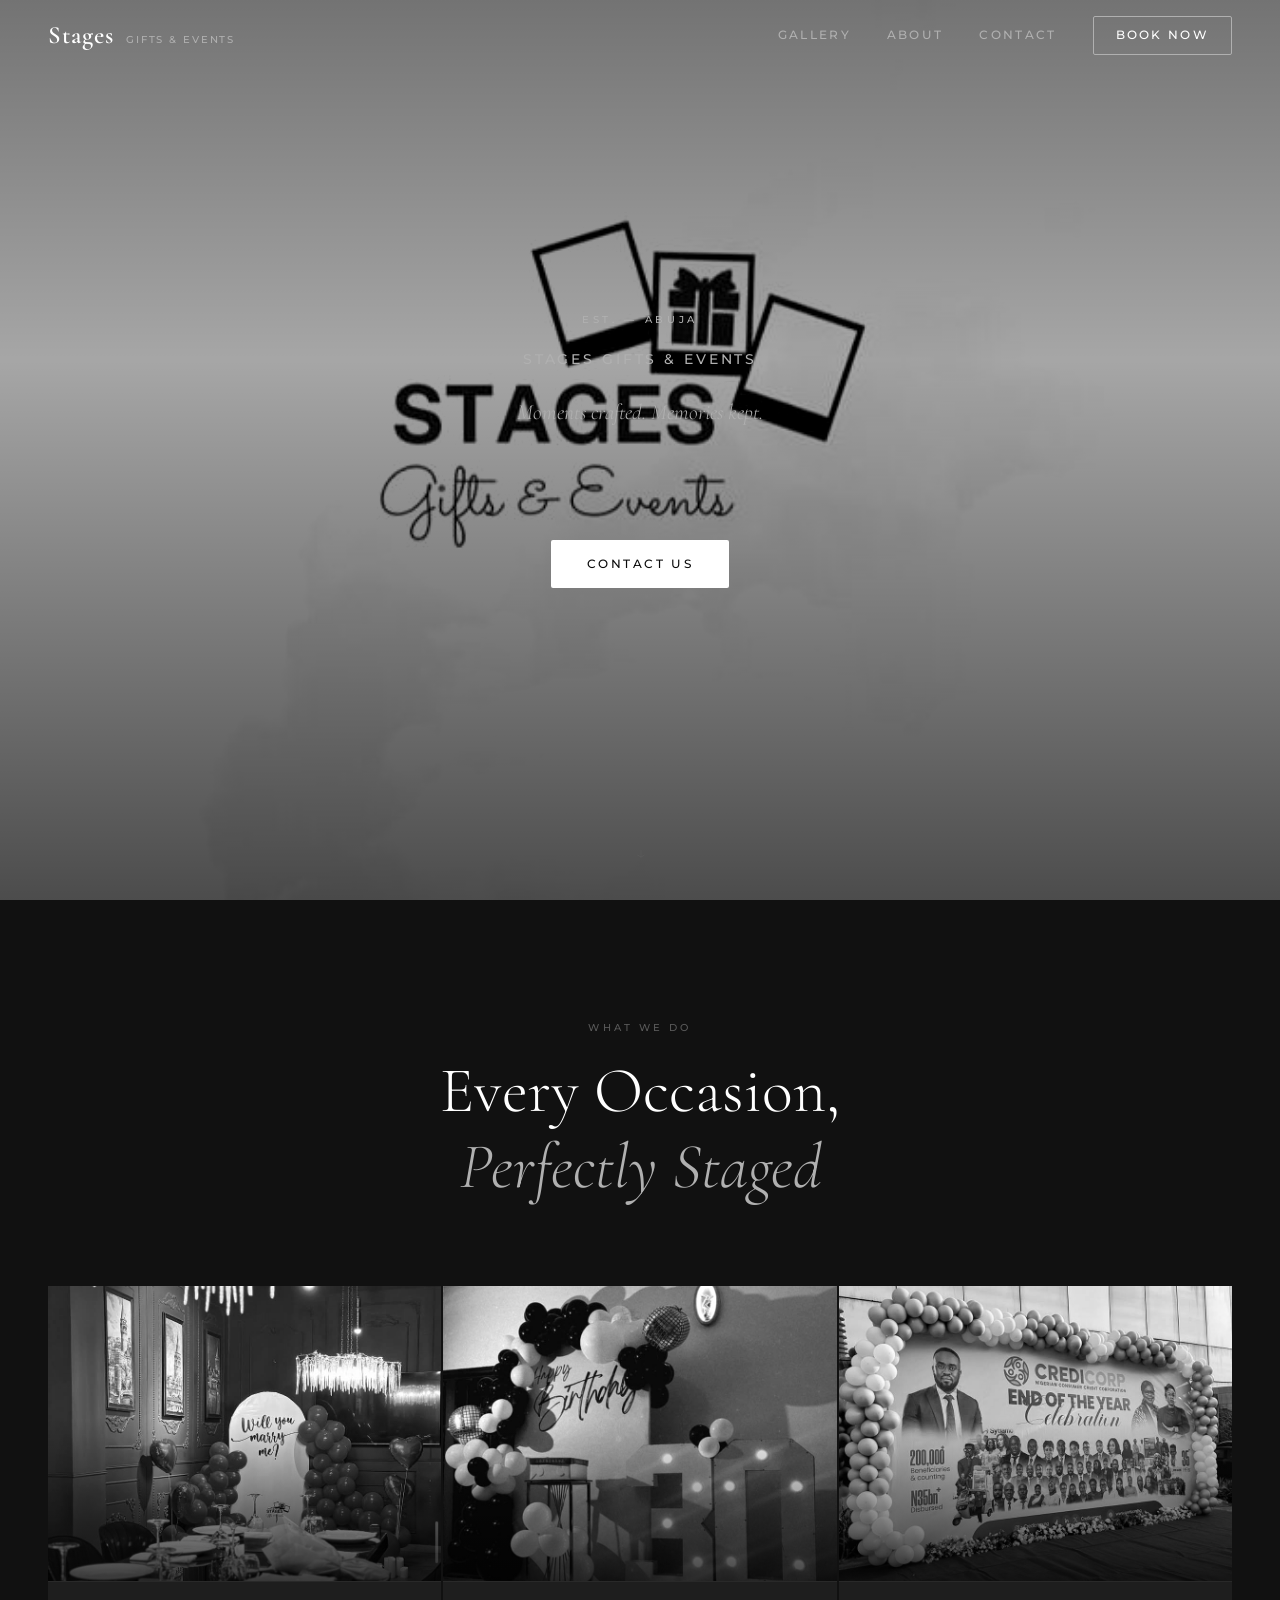
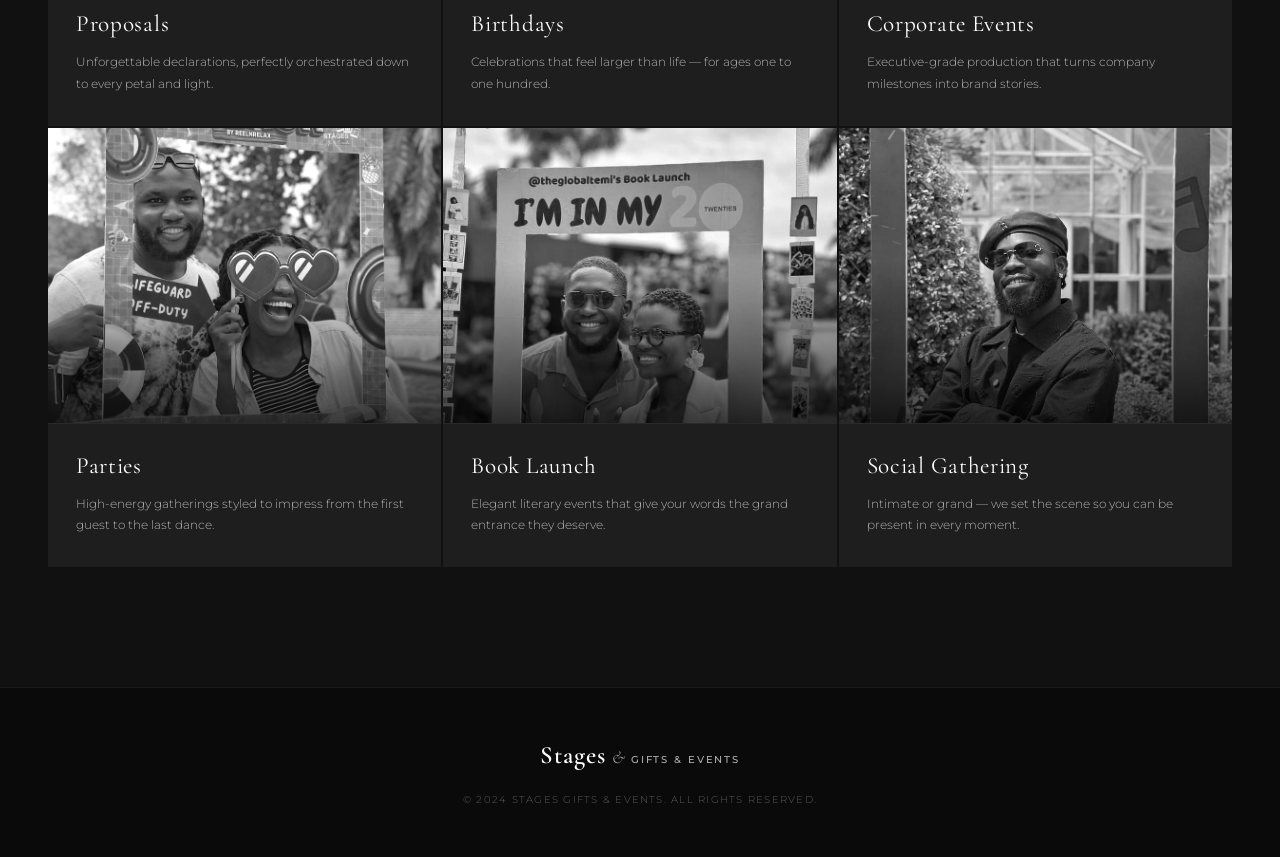
<file: index.html>
<!DOCTYPE html>
<html lang="en">
<head>
  <meta charset="UTF-8" />
  <meta name="viewport" content="width=device-width, initial-scale=1.0" />
  <title>Stages Gifts & Events</title>
  <link rel="preconnect" href="https://fonts.googleapis.com" />
  <link rel="preconnect" href="https://fonts.gstatic.com" crossorigin />
  <link href="https://fonts.googleapis.com/css2?family=Cormorant+Garamond:ital,wght@0,300;0,400;0,600;1,300;1,400&family=Montserrat:wght@300;400;500;700&display=swap" rel="stylesheet" />
  <link rel="stylesheet" href="index.css" />
</head>
<body>

  <!-- ══════════════════════════════════════
       NAVBAR
  ══════════════════════════════════════ -->
  <header class="navbar">
    <!-- Logo (mirrors hero logo) -->
    <div class="nav-logo">
      <span class="logo-stages">Stages</span>
      <span class="logo-amp"></span>
      <span class="logo-sub">Gifts &amp; Events</span>
    </div>

    <!-- Desktop nav links -->
    <nav class="nav-links" id="navLinks">
      <a href="gallery.html">Gallery</a>
      <a href="about.html">About</a>
      <a href="contact.html">Contact</a>
      <a href="contact.html" class="nav-cta">Book Now</a>
    </nav>

    <!-- Hamburger (mobile) -->
    <button class="hamburger" id="hamburger" aria-label="Toggle menu">
      <span></span>
      <span></span>
      <span></span>
    </button>
  </header>

  <!-- Mobile Drawer -->
  <div class="mobile-drawer" id="mobileDrawer">
    <button class="drawer-close" id="drawerClose" aria-label="Close menu">✕</button>
    <nav class="drawer-links">
      <a href="gallery.html">Gallery</a>
      <a href="about.html">About</a>
      <a href="contact.html">Contact</a>
      <a href="contact.html" class="drawer-cta">Book Now</a>
    </nav>
  </div>
  <div class="drawer-overlay" id="drawerOverlay"></div>


  <!-- ══════════════════════════════════════
       HERO — box2
  ══════════════════════════════════════ -->
  <section class="hero" id="hero">
    <div class="hero-overlay"></div>
    <div class="hero-content">
      <p class="hero-eyebrow">Est. — Abuja</p>
      <h1 class="hero-title">
        <!-- <span class="ht-stages">Stages</span>
        <span class="ht-amp"></span> -->
        <span class="ht-sub">Stages Gifts &amp; Events</span>
      </h1>
      <p class="hero-tagline">Moments crafted. Memories kept.</p>
      <a href="contact.html" class="hero-btn" style="margin-top:70px;">Contact Us</a>
    </div>
    <div class="hero-scroll-hint">↓</div>
  </section>


  <!-- ══════════════════════════════════════
       SERVICES — box3
  ══════════════════════════════════════ -->
  <section class="services" id="services">
    <div class="services-header">
      <p class="section-label">What We Do</p>
      <h2 class="section-title">Every Occasion,<br><em>Perfectly Staged</em></h2>
    </div>

    <div class="services-grid">

      <div class="service-card" style="--delay:0s">
        <div class="card-img-wrap">
          <img src="18.jpeg" alt="Proposals" />
          <div class="card-img-overlay"></div>
        </div>
        <div class="card-body">
          <h3>Proposals</h3>
          <p>Unforgettable declarations, perfectly orchestrated down to every petal and light.</p>
        </div>
      </div>

      <div class="service-card" style="--delay:.1s">
        <div class="card-img-wrap">
          <img src="7.jpeg" alt="Birthdays" />
          <div class="card-img-overlay"></div>
        </div>
        <div class="card-body">
          <h3>Birthdays</h3>
          <p>Celebrations that feel larger than life — for ages one to one hundred.</p>
        </div>
      </div>

      <div class="service-card" style="--delay:.2s">
        <div class="card-img-wrap">
          <img src="17.jpeg" alt="Corporate Events" />
          <div class="card-img-overlay"></div>
        </div>
        <div class="card-body">
          <h3>Corporate Events</h3>
          <p>Executive-grade production that turns company milestones into brand stories.</p>
        </div>
      </div>

      <div class="service-card" style="--delay:.3s">
        <div class="card-img-wrap">
          <img src="9.jpeg" alt="Parties" />
          <div class="card-img-overlay"></div>
        </div>
        <div class="card-body">
          <h3>Parties</h3>
          <p>High-energy gatherings styled to impress from the first guest to the last dance.</p>
        </div>
      </div>

      <div class="service-card" style="--delay:.4s">
        <div class="card-img-wrap">
          <img src="11.jpeg" alt="Book Launch" />
          <div class="card-img-overlay"></div>
        </div>
        <div class="card-body">
          <h3>Book Launch</h3>
          <p>Elegant literary events that give your words the grand entrance they deserve.</p>
        </div>
      </div>

      <div class="service-card" style="--delay:.5s">
        <div class="card-img-wrap">
          <img src="10.jpeg" alt="Social Gathering" />
          <div class="card-img-overlay"></div>
        </div>
        <div class="card-body">
          <h3>Social Gathering</h3>
          <p>Intimate or grand — we set the scene so you can be present in every moment.</p>
        </div>
      </div>

    </div>
  </section>


  <!-- ══════════════════════════════════════
       FOOTER
  ══════════════════════════════════════ -->
  <footer class="footer">
    <div class="footer-logo">
      <span class="logo-stages">Stages</span>
      <span class="logo-amp">&amp;</span>
      <span class="logo-sub">Gifts &amp; Events</span>
    </div>
    <p class="footer-copy">&copy; 2024 Stages Gifts &amp; Events. All rights reserved.</p>
  </footer>


  <script>
    const hamburger = document.getElementById('hamburger');
    const drawer    = document.getElementById('mobileDrawer');
    const overlay   = document.getElementById('drawerOverlay');
    const closeBtn  = document.getElementById('drawerClose');

    function openDrawer()  { drawer.classList.add('open'); overlay.classList.add('open'); hamburger.classList.add('active'); }
    function closeDrawer() { drawer.classList.remove('open'); overlay.classList.remove('open'); hamburger.classList.remove('active'); }

    hamburger.addEventListener('click', openDrawer);
    closeBtn.addEventListener('click', closeDrawer);
    overlay.addEventListener('click', closeDrawer);

    // Navbar shrink on scroll
    window.addEventListener('scroll', () => {
      document.querySelector('.navbar').classList.toggle('scrolled', window.scrollY > 60);
    });

    // Fade-in service cards on scroll
    const cards = document.querySelectorAll('.service-card');
    const observer = new IntersectionObserver((entries) => {
      entries.forEach(e => { if (e.isIntersecting) { e.target.classList.add('visible'); } });
    }, { threshold: 0.15 });
    cards.forEach(c => observer.observe(c));
  </script>

</body>
</html>
</file>
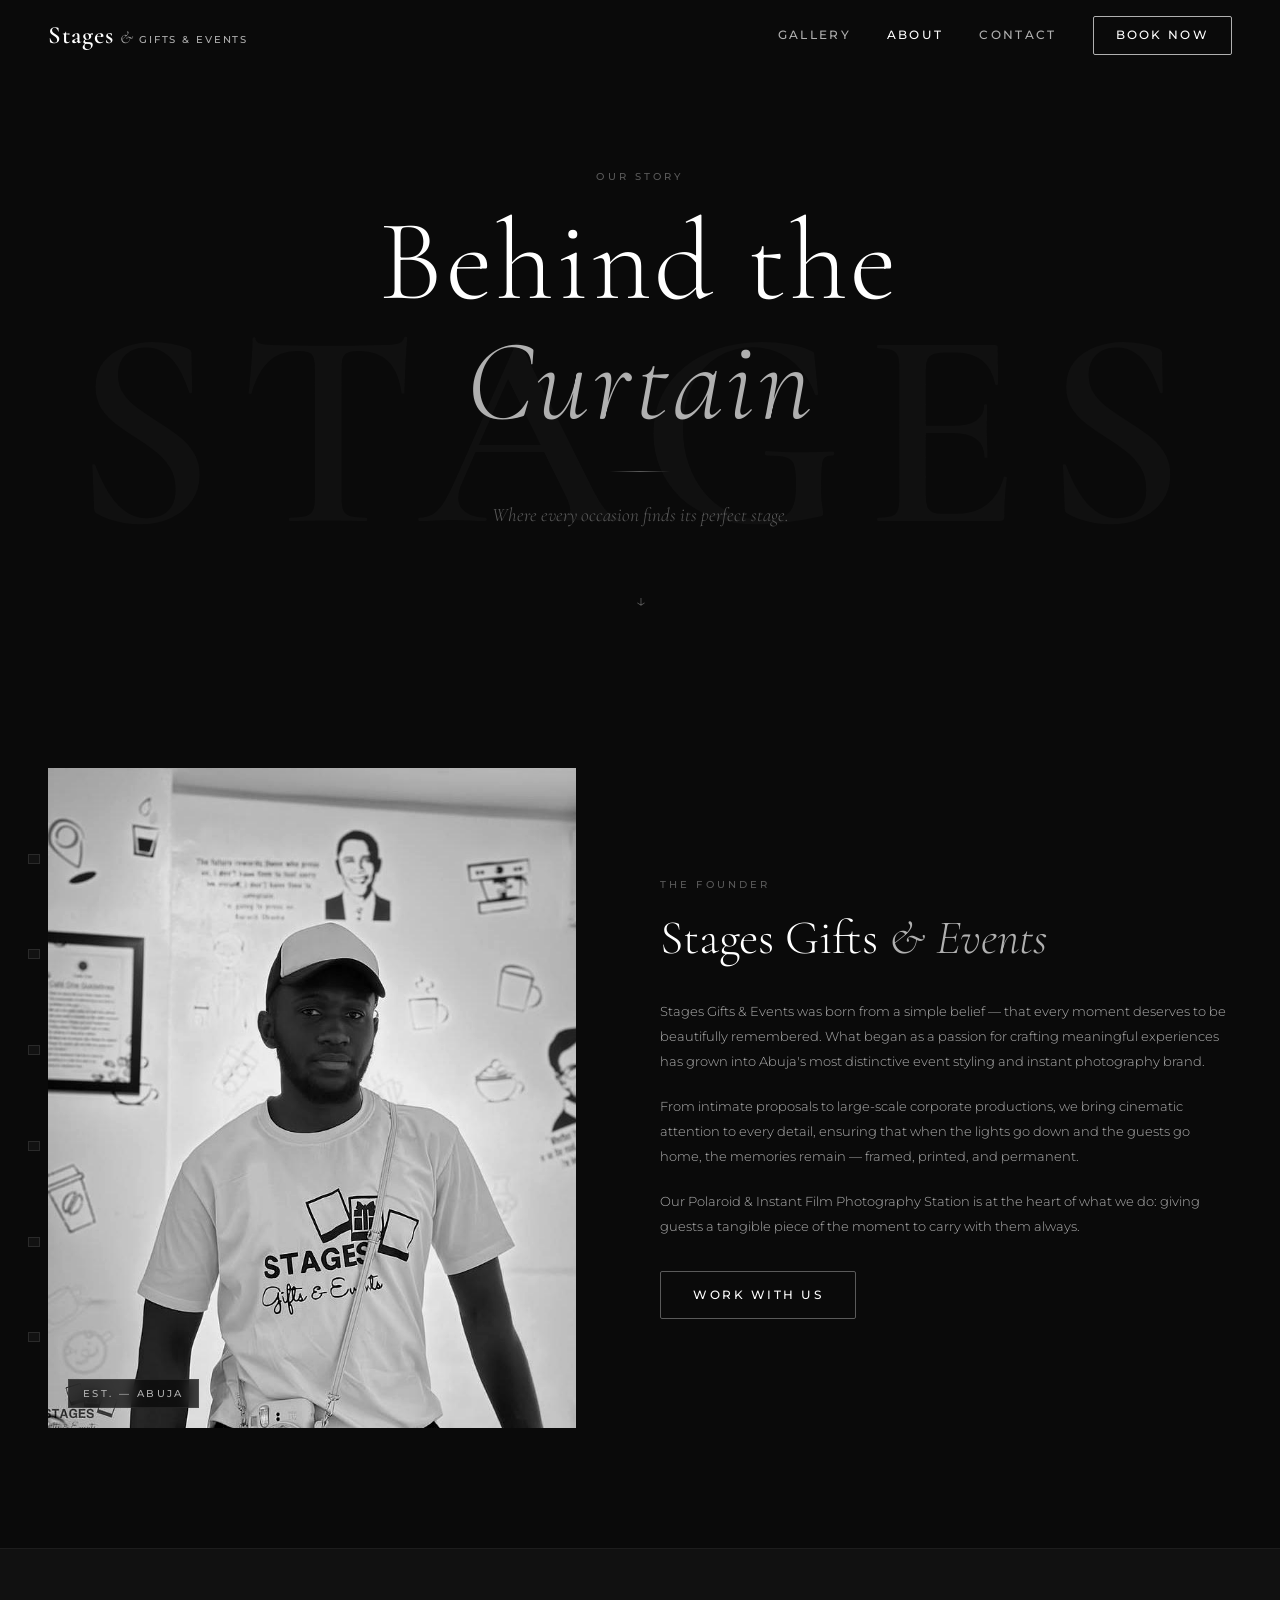
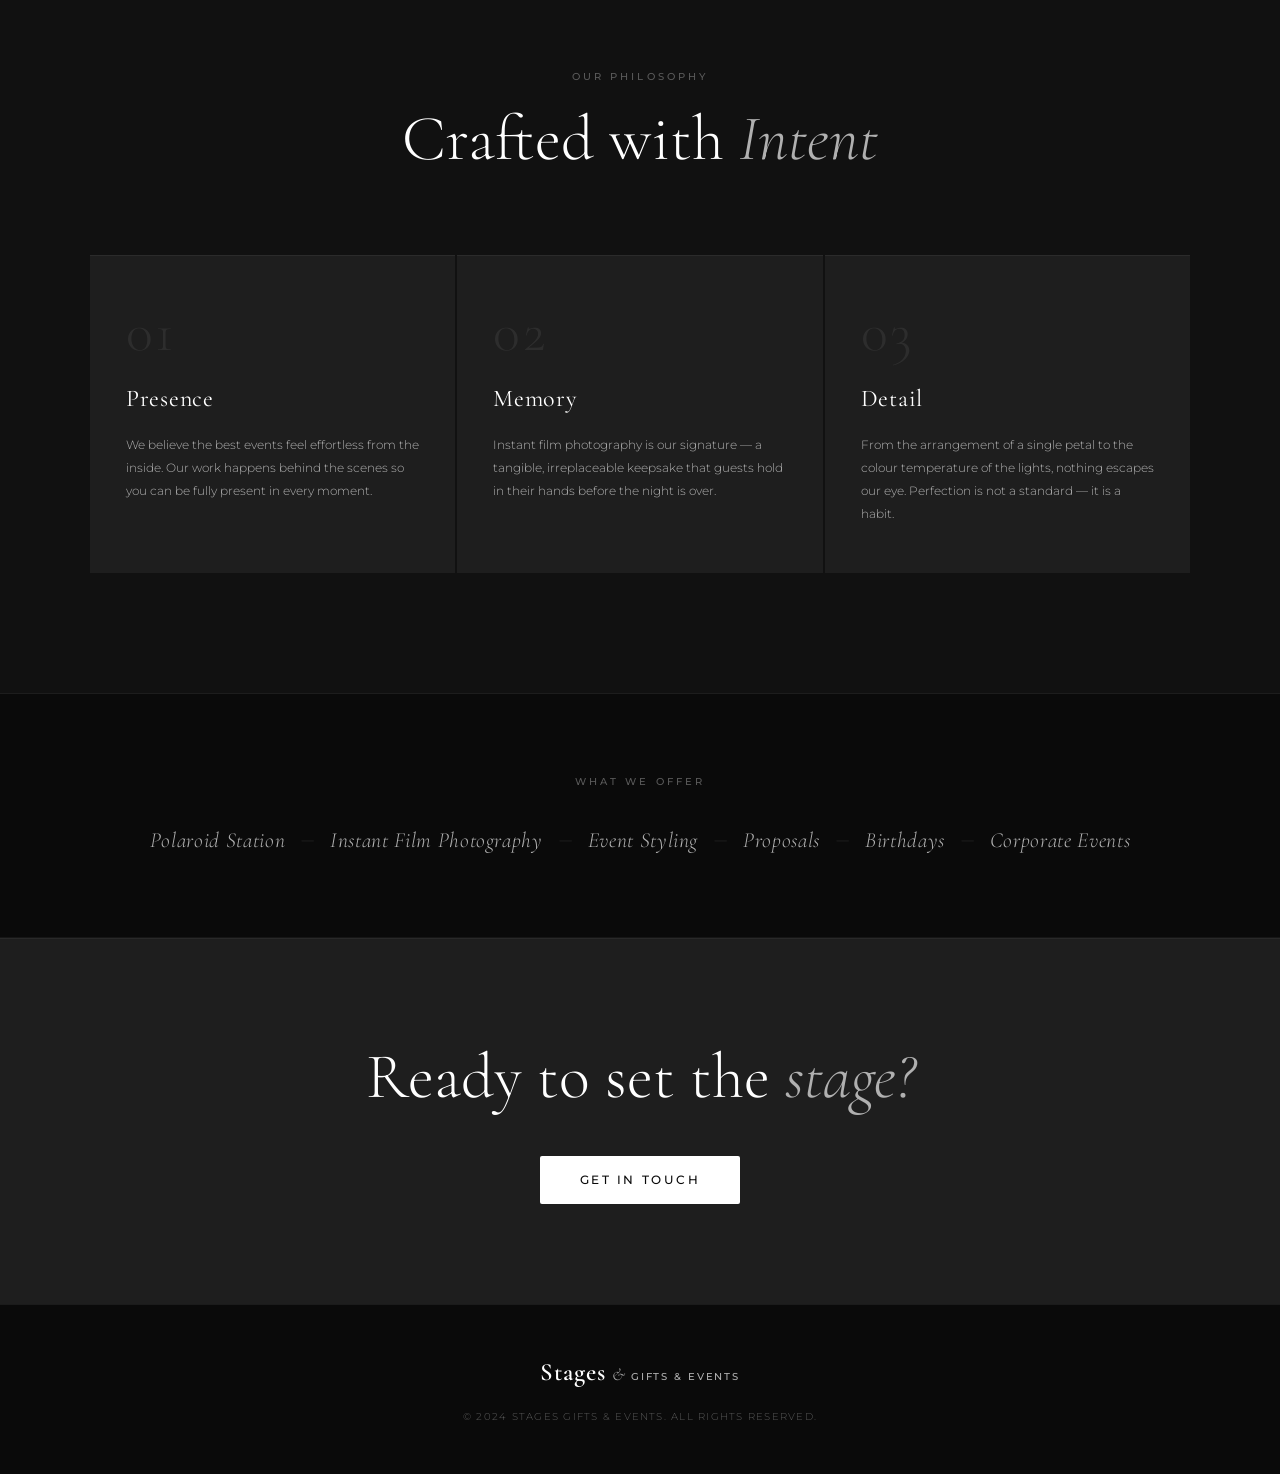
<file: about.html>
<!DOCTYPE html>
<html lang="en">
<head>
  <meta charset="UTF-8" />
  <meta name="viewport" content="width=device-width, initial-scale=1.0" />
  <title>About — Stages Gifts &amp; Events</title>
  <link rel="preconnect" href="https://fonts.googleapis.com" />
  <link rel="preconnect" href="https://fonts.gstatic.com" crossorigin />
  <link href="https://fonts.googleapis.com/css2?family=Cormorant+Garamond:ital,wght@0,300;0,400;0,600;1,300;1,400&family=Montserrat:wght@300;400;500;700&display=swap" rel="stylesheet" />
  <link rel="stylesheet" href="about.css" />
</head>
<body>

  <!-- NAVBAR -->
  <header class="navbar" id="navbar">
    <a href="index.html" class="nav-logo">
      <span class="logo-stages">Stages</span>
      <span class="logo-amp">&amp;</span>
      <span class="logo-sub">Gifts &amp; Events</span>
    </a>
    <nav class="nav-links">
      <a href="gallery.html">Gallery</a>
      <a href="about.html" class="active">About</a>
      <a href="contact.html">Contact</a>
      <a href="contact.html" class="nav-cta">Book Now</a>
    </nav>
    <button class="hamburger" id="hamburger" aria-label="Toggle menu">
      <span></span><span></span><span></span>
    </button>
  </header>

  <!-- MOBILE DRAWER -->
  <div class="mobile-drawer" id="mobileDrawer">
    <button class="drawer-close" id="drawerClose">✕</button>
    <nav class="drawer-links">
      <a href="gallery.html">Gallery</a>
      <a href="about.html">About</a>
      <a href="contact.html">Contact</a>
      <a href="contact.html" class="drawer-cta">Book Now</a>
    </nav>
  </div>
  <div class="drawer-overlay" id="drawerOverlay"></div>


  <!-- ══ HERO ══ -->
  <section class="about-hero">
    <div class="ah-bg-text" aria-hidden="true">STAGES</div>
    <div class="about-hero-inner">
      <p class="section-label reveal">Our Story</p>
      <h1 class="about-hero-title reveal" style="--d:.1s">
        Behind the<br><em>Curtain</em>
      </h1>
      <div class="hero-rule reveal" style="--d:.25s"></div>
      <p class="about-hero-sub reveal" style="--d:.35s">
        Where every occasion finds its perfect stage.
      </p>
    </div>
    <div class="scroll-hint">↓</div>
  </section>


  <!-- ══ FOUNDER SPLIT ══ -->
  <section class="founder-section">

    <div class="founder-img-col reveal-left">
      <div class="founder-img-frame">
        <img src="16.jpeg" alt="Founder of Stages Gifts & Events" />
        <div class="img-caption-tag">Est. — Abuja</div>
      </div>
      <!-- Decorative film-strip marks -->
      <div class="film-strip" aria-hidden="true">
        <span></span><span></span><span></span><span></span><span></span><span></span>
      </div>
    </div>

    <div class="founder-text-col reveal-right">
      <p class="section-label">The Founder</p>
      <h2 class="founder-name">Stages Gifts <em>&amp; Events</em></h2>

      <div class="founder-bio">
        <p>
          Stages Gifts &amp; Events was born from a simple belief — that every moment deserves to be
          beautifully remembered. What began as a passion for crafting meaningful experiences
          has grown into Abuja's most distinctive event styling and instant photography brand.
        </p>
        <p>
          From intimate proposals to large-scale corporate productions, we bring cinematic
          attention to every detail, ensuring that when the lights go down and the guests go home,
          the memories remain — framed, printed, and permanent.
        </p>
        <p>
          Our Polaroid &amp; Instant Film Photography Station is at the heart of what we do:
          giving guests a tangible piece of the moment to carry with them always.
        </p>
      </div>

      <a href="contact.html" class="founder-cta">Work With Us</a>
    </div>

  </section>


  <!-- ══ WHAT WE STAND FOR ══ -->
  <section class="pillars-section">
    <div class="pillars-header">
      <p class="section-label reveal">Our Philosophy</p>
      <h2 class="section-title reveal" style="--d:.1s">Crafted with <em>Intent</em></h2>
    </div>
    <div class="pillars-grid">

      <div class="pillar reveal" style="--d:0s">
        <div class="pillar-num">01</div>
        <h3>Presence</h3>
        <p>We believe the best events feel effortless from the inside. Our work happens behind the scenes so you can be fully present in every moment.</p>
      </div>

      <div class="pillar reveal" style="--d:.12s">
        <div class="pillar-num">02</div>
        <h3>Memory</h3>
        <p>Instant film photography is our signature — a tangible, irreplaceable keepsake that guests hold in their hands before the night is over.</p>
      </div>

      <div class="pillar reveal" style="--d:.24s">
        <div class="pillar-num">03</div>
        <h3>Detail</h3>
        <p>From the arrangement of a single petal to the colour temperature of the lights, nothing escapes our eye. Perfection is not a standard — it is a habit.</p>
      </div>

    </div>
  </section>


  <!-- ══ SERVICES STRIP ══ -->
  <section class="services-strip">
    <p class="section-label reveal">What We Offer</p>
    <div class="strip-items">
      <div class="strip-item reveal" style="--d:0s">Polaroid Station</div>
      <div class="strip-divider" aria-hidden="true">—</div>
      <div class="strip-item reveal" style="--d:.08s">Instant Film Photography</div>
      <div class="strip-divider" aria-hidden="true">—</div>
      <div class="strip-item reveal" style="--d:.16s">Event Styling</div>
      <div class="strip-divider" aria-hidden="true">—</div>
      <div class="strip-item reveal" style="--d:.24s">Proposals</div>
      <div class="strip-divider" aria-hidden="true">—</div>
      <div class="strip-item reveal" style="--d:.32s">Birthdays</div>
      <div class="strip-divider" aria-hidden="true">—</div>
      <div class="strip-item reveal" style="--d:.40s">Corporate Events</div>
    </div>
  </section>


  <!-- ══ CTA BAND ══ -->
  <section class="cta-band reveal">
    <h2 class="cta-band-title">Ready to set the <em>stage?</em></h2>
    <a href="contact.html" class="cta-band-btn">Get In Touch</a>
  </section>


  <!-- FOOTER -->
  <footer class="footer">
    <a href="index.html" class="footer-logo-wrap">
      <span class="logo-stages">Stages</span>
      <span class="logo-amp">&amp;</span>
      <span class="logo-sub">Gifts &amp; Events</span>
    </a>
    <p class="footer-copy">&copy; 2024 Stages Gifts &amp; Events. All rights reserved.</p>
  </footer>


  <script>
    /* Navbar */
    window.addEventListener('scroll', () => {
      document.getElementById('navbar').classList.toggle('scrolled', window.scrollY > 60);
    });

    /* Drawer */
    const hamburger = document.getElementById('hamburger');
    const drawer    = document.getElementById('mobileDrawer');
    const overlay   = document.getElementById('drawerOverlay');
    const closeBtn  = document.getElementById('drawerClose');
    const openD  = () => { drawer.classList.add('open'); overlay.classList.add('open'); hamburger.classList.add('active'); };
    const closeD = () => { drawer.classList.remove('open'); overlay.classList.remove('open'); hamburger.classList.remove('active'); };
    hamburger.addEventListener('click', openD);
    closeBtn.addEventListener('click', closeD);
    overlay.addEventListener('click', closeD);

    /* Scroll reveal */
    const revealEls = document.querySelectorAll('.reveal, .reveal-left, .reveal-right');
    const ro = new IntersectionObserver(entries => {
      entries.forEach(e => { if (e.isIntersecting) { e.target.classList.add('visible'); ro.unobserve(e.target); } });
    }, { threshold: 0.1 });
    revealEls.forEach(el => ro.observe(el));
  </script>

</body>
</html>
</file>
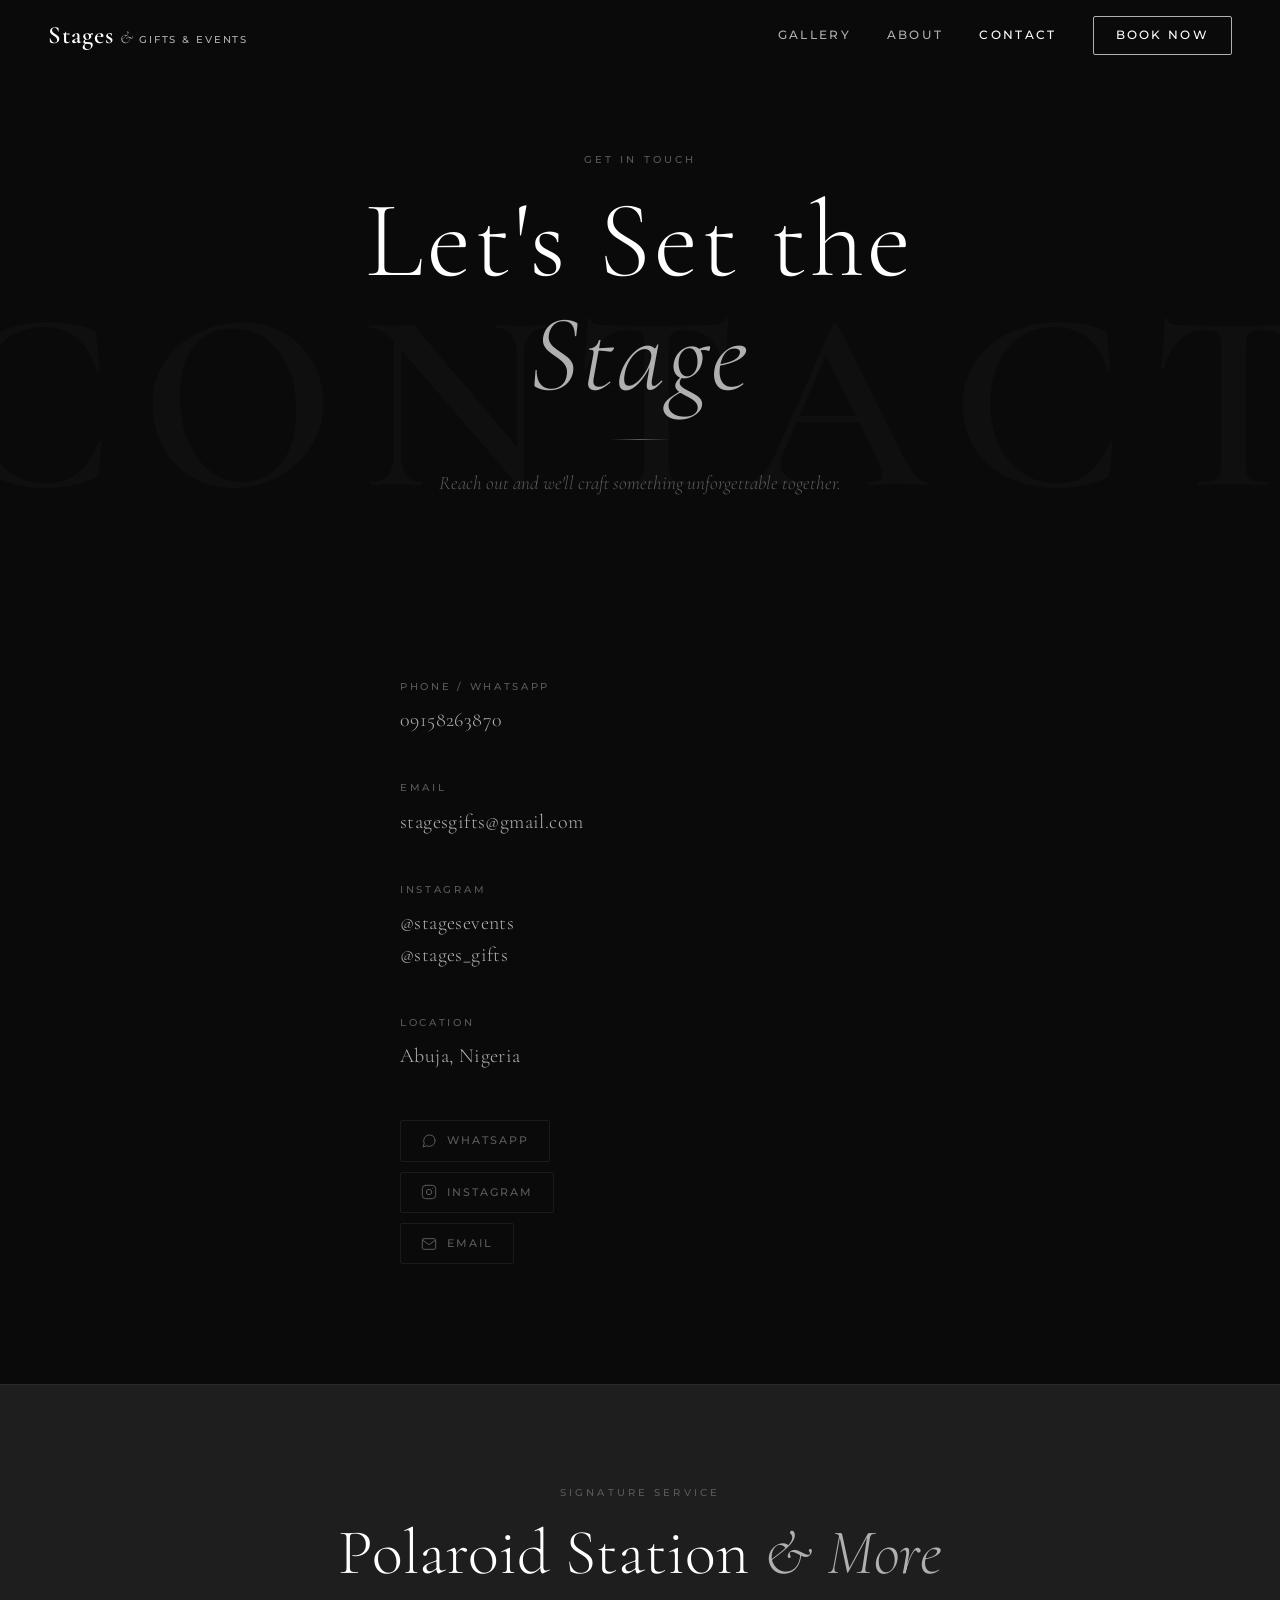
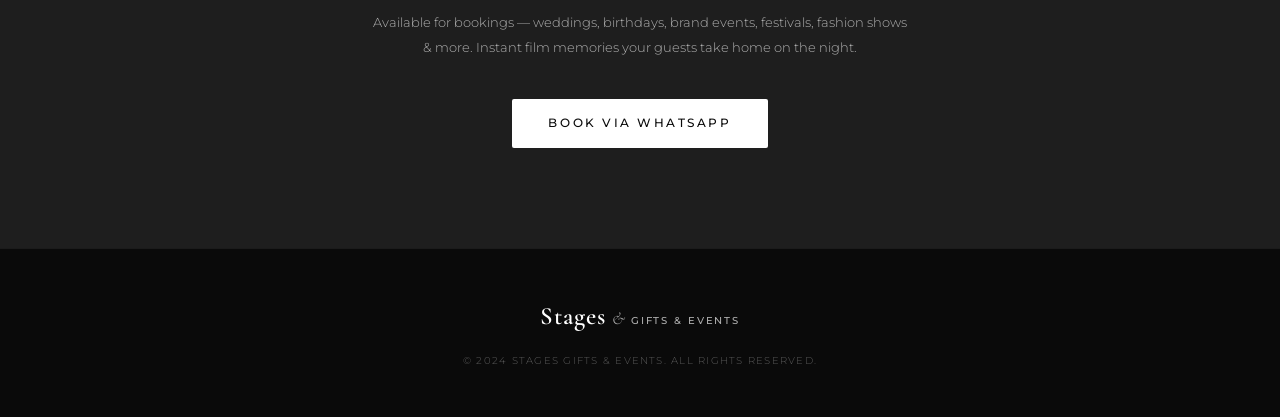
<file: contact.html>
<!DOCTYPE html>
<html lang="en">
<head>
  <meta charset="UTF-8" />
  <meta name="viewport" content="width=device-width, initial-scale=1.0" />
  <title>Contact — Stages Gifts &amp; Events</title>
  <link rel="preconnect" href="https://fonts.googleapis.com" />
  <link rel="preconnect" href="https://fonts.gstatic.com" crossorigin />
  <link href="https://fonts.googleapis.com/css2?family=Cormorant+Garamond:ital,wght@0,300;0,400;0,600;1,300;1,400&family=Montserrat:wght@300;400;500;700&display=swap" rel="stylesheet" />
  <link rel="stylesheet" href="contact.css" />
</head>
<body>

  <!-- NAVBAR -->
  <header class="navbar" id="navbar">
    <a href="index.html" class="nav-logo">
      <span class="logo-stages">Stages</span>
      <span class="logo-amp">&amp;</span>
      <span class="logo-sub">Gifts &amp; Events</span>
    </a>
    <nav class="nav-links">
      <a href="gallery.html">Gallery</a>
      <a href="about.html">About</a>
      <a href="contact.html" class="active">Contact</a>
      <a href="contact.html" class="nav-cta">Book Now</a>
    </nav>
    <button class="hamburger" id="hamburger" aria-label="Toggle menu">
      <span></span><span></span><span></span>
    </button>
  </header>

  <!-- MOBILE DRAWER -->
  <div class="mobile-drawer" id="mobileDrawer">
    <button class="drawer-close" id="drawerClose">✕</button>
    <nav class="drawer-links">
      <a href="gallery.html">Gallery</a>
      <a href="about.html">About</a>
      <a href="contact.html">Contact</a>
      <a href="contact.html" class="drawer-cta">Book Now</a>
    </nav>
  </div>
  <div class="drawer-overlay" id="drawerOverlay"></div>


  <!-- ══ CONTACT HERO ══ -->
  <section class="contact-hero">
    <div class="ch-bg-text" aria-hidden="true">CONTACT</div>
    <div class="contact-hero-inner">
      <p class="section-label reveal">Get In Touch</p>
      <h1 class="contact-hero-title reveal" style="--d:.1s">
        Let's Set the<br><em>Stage</em>
      </h1>
      <div class="hero-rule reveal" style="--d:.25s"></div>
      <p class="contact-hero-sub reveal" style="--d:.35s">
        Reach out and we'll craft something unforgettable together.
      </p>
    </div>
  </section>





  <!-- ══ CONTACT INFO ══ -->
  <section class="contact-body contact-body--single">

    <div class="contact-info reveal-left">

      <div class="info-block">
        <p class="info-label">Phone / WhatsApp</p>
        <a href="tel:+2349158263870" class="info-value">09158263870</a>
      </div>

      <div class="info-block">
        <p class="info-label">Email</p>
        <a href="mailto:stagesgifts@gmail.com" class="info-value">stagesgifts@gmail.com</a>
      </div>

      <div class="info-block">
        <p class="info-label">Instagram</p>
        <a href="https://instagram.com/stagesevents" target="_blank" rel="noopener" class="info-value">@stagesevents</a>
        <a href="https://instagram.com/stages_gifts" target="_blank" rel="noopener" class="info-value">@stages_gifts</a>
      </div>

      <div class="info-block">
        <p class="info-label">Location</p>
        <p class="info-value plain">Abuja, Nigeria</p>
      </div>

      <div class="social-row">
        <a href="https://wa.me/2349158263870" target="_blank" rel="noopener" class="social-chip">
          <svg width="16" height="16" viewBox="0 0 24 24" fill="none" stroke="currentColor" stroke-width="1.5" stroke-linecap="round" stroke-linejoin="round" aria-hidden="true"><path d="M21 11.5a8.38 8.38 0 0 1-.9 3.8 8.5 8.5 0 0 1-7.6 4.7 8.38 8.38 0 0 1-3.8-.9L3 21l1.9-5.7a8.38 8.38 0 0 1-.9-3.8 8.5 8.5 0 0 1 4.7-7.6 8.38 8.38 0 0 1 3.8-.9h.5a8.48 8.48 0 0 1 8 8v.5z"/></svg>
          WhatsApp
        </a>
        <a href="https://instagram.com/stagesevents" target="_blank" rel="noopener" class="social-chip">
          <svg width="16" height="16" viewBox="0 0 24 24" fill="none" stroke="currentColor" stroke-width="1.5" stroke-linecap="round" stroke-linejoin="round" aria-hidden="true"><rect x="2" y="2" width="20" height="20" rx="5" ry="5"/><circle cx="12" cy="12" r="4"/><line x1="17.5" y1="6.5" x2="17.51" y2="6.5"/></svg>
          Instagram
        </a>
        <a href="mailto:stagesgifts@gmail.com" class="social-chip">
          <svg width="16" height="16" viewBox="0 0 24 24" fill="none" stroke="currentColor" stroke-width="1.5" stroke-linecap="round" stroke-linejoin="round" aria-hidden="true"><path d="M4 4h16c1.1 0 2 .9 2 2v12c0 1.1-.9 2-2 2H4c-1.1 0-2-.9-2-2V6c0-1.1.9-2 2-2z"/><polyline points="22,6 12,13 2,6"/></svg>
          Email
        </a>
      </div>

    </div>

  </section>


  <!-- ══ POLAROID CALLOUT ══ -->
  <section class="polaroid-callout reveal">
    <div class="polaroid-callout-inner">
      <p class="section-label">Signature Service</p>
      <h2 class="polaroid-title">Polaroid Station <em>&amp; More</em></h2>
      <p class="polaroid-sub">
        Available for bookings — weddings, birthdays, brand events, festivals, fashion shows &amp; more.
        Instant film memories your guests take home on the night.
      </p>
      <a href="https://wa.me/2349158263870" target="_blank" rel="noopener" class="polaroid-btn">
        Book via WhatsApp
      </a>
    </div>
  </section>


  <!-- FOOTER -->
  <footer class="footer">
    <a href="index.html" class="footer-logo-wrap">
      <span class="logo-stages">Stages</span>
      <span class="logo-amp">&amp;</span>
      <span class="logo-sub">Gifts &amp; Events</span>
    </a>
    <p class="footer-copy">&copy; 2024 Stages Gifts &amp; Events. All rights reserved.</p>
  </footer>


  <script>
    /* Navbar */
    window.addEventListener('scroll', () => {
      document.getElementById('navbar').classList.toggle('scrolled', window.scrollY > 60);
    });

    /* Drawer */
    const hamburger = document.getElementById('hamburger');
    const drawer    = document.getElementById('mobileDrawer');
    const overlay   = document.getElementById('drawerOverlay');
    const closeBtn  = document.getElementById('drawerClose');
    const openD  = () => { drawer.classList.add('open'); overlay.classList.add('open'); hamburger.classList.add('active'); };
    const closeD = () => { drawer.classList.remove('open'); overlay.classList.remove('open'); hamburger.classList.remove('active'); };
    hamburger.addEventListener('click', openD);
    closeBtn.addEventListener('click', closeD);
    overlay.addEventListener('click', closeD);

    /* Scroll reveal */
    const revealEls = document.querySelectorAll('.reveal, .reveal-left, .reveal-right');
    const ro = new IntersectionObserver(entries => {
      entries.forEach(e => { if (e.isIntersecting) { e.target.classList.add('visible'); ro.unobserve(e.target); } });
    }, { threshold: 0.08 });
    revealEls.forEach(el => ro.observe(el));

    /* Form submit (mailto fallback + success state) */
    const form    = document.getElementById('contactForm');
    const success = document.getElementById('formSuccess');
    const submitBtn = document.getElementById('formSubmit');

    form.addEventListener('submit', (e) => {
      e.preventDefault();
      if (!form.checkValidity()) { form.reportValidity(); return; }

      submitBtn.disabled = true;
      submitBtn.querySelector('.btn-text').textContent = 'Sending…';

      /* Build mailto */
      const email   = form.email.value;
      const phone   = form.phone.value;
      const event   = form.event.value;
      const message = form.message.value;
      const body    = encodeURIComponent(
        `Email: ${email}\nPhone: ${phone}\nEvent: ${event}\n\nMessage:\n${message}`
      );
      window.location.href = `mailto:stagesgifts@gmail.com?subject=Booking Enquiry — ${event}&body=${body}`;

      setTimeout(() => {
        form.reset();
        submitBtn.style.display = 'none';
        success.classList.add('visible');
      }, 600);
    });
  </script>

</body>
</html>
</file>
<file: index.css>
/* ═══════════════════════════════════════════
   STAGES GIFTS & EVENTS — Cinematic B&W Theme
   ═══════════════════════════════════════════ */

:root {
  --black:    #0a0a0a;
  --off-black: #111111;
  --charcoal: #1e1e1e;
  --grey-dark: #2c2c2c;
  --grey-mid:  #5a5a5a;
  --grey-light:#b0b0b0;
  --off-white: #f0ede8;
  --white:     #ffffff;

  --font-display: 'Cormorant Garamond', Georgia, serif;
  --font-body:    'Montserrat', sans-serif;

  --transition: .35s cubic-bezier(.4,0,.2,1);
  --nav-h: 72px;
}

*, *::before, *::after { margin: 0; padding: 0; box-sizing: border-box; }

html { scroll-behavior: smooth; }

body {
  background: var(--black);
  color: var(--off-white);
  font-family: var(--font-body);
  font-weight: 300;
  line-height: 1.6;
  overflow-x: hidden;
}


/* ══════════════════════════════════════
   NAVBAR
══════════════════════════════════════ */
.navbar {
  position: fixed;
  top: 0; left: 0; right: 0;
  z-index: 900;
  height: var(--nav-h);
  display: flex;
  align-items: center;
  justify-content: space-between;
  padding: 0 48px;
  transition: background var(--transition), border-color var(--transition);
  border-bottom: 1px solid transparent;
}

.navbar.scrolled {
  background: rgba(10,10,10,.92);
  backdrop-filter: blur(12px);
  border-color: rgba(255,255,255,.08);
}

/* Logo */
.nav-logo {
  display: flex;
  align-items: baseline;
  gap: 6px;
  text-decoration: none;
}
.logo-stages {
  font-family: var(--font-display);
  font-size: 1.55rem;
  font-weight: 600;
  letter-spacing: .04em;
  color: var(--white);
}
.logo-amp {
  font-family: var(--font-display);
  font-size: 1.1rem;
  font-style: italic;
  color: var(--grey-light);
}
.logo-sub {
  font-family: var(--font-body);
  font-size: .65rem;
  font-weight: 500;
  letter-spacing: .18em;
  text-transform: uppercase;
  color: var(--grey-light);
}

/* Desktop links */
.nav-links {
  display: flex;
  align-items: center;
  gap: 36px;
}
.nav-links a {
  font-family: var(--font-body);
  font-size: .72rem;
  font-weight: 500;
  letter-spacing: .2em;
  text-transform: uppercase;
  color: var(--grey-light);
  text-decoration: none;
  transition: color var(--transition);
}
.nav-links a:hover { color: var(--white); }

.nav-cta {
  padding: 9px 22px;
  border: 1px solid var(--grey-light);
  color: var(--white) !important;
  border-radius: 2px;
  transition: background var(--transition), color var(--transition), border-color var(--transition) !important;
}
.nav-cta:hover {
  background: var(--white) !important;
  color: var(--black) !important;
  border-color: var(--white) !important;
}

/* Hamburger */
.hamburger {
  display: none;
  flex-direction: column;
  justify-content: space-between;
  width: 28px; height: 18px;
  background: none;
  border: none;
  cursor: pointer;
  padding: 0;
}
.hamburger span {
  display: block;
  width: 100%; height: 1.5px;
  background: var(--white);
  transition: transform var(--transition), opacity var(--transition);
  transform-origin: center;
}
.hamburger.active span:nth-child(1) { transform: translateY(8.25px) rotate(45deg); }
.hamburger.active span:nth-child(2) { opacity: 0; }
.hamburger.active span:nth-child(3) { transform: translateY(-8.25px) rotate(-45deg); }


/* ══════════════════════════════════════
   MOBILE DRAWER
══════════════════════════════════════ */
.drawer-overlay {
  position: fixed; inset: 0;
  background: rgba(0,0,0,.6);
  z-index: 950;
  opacity: 0; pointer-events: none;
  transition: opacity var(--transition);
}
.drawer-overlay.open { opacity: 1; pointer-events: all; }

.mobile-drawer {
  position: fixed;
  top: 0; right: 0;
  width: min(320px, 85vw); height: 100vh;
  background: var(--off-black);
  z-index: 960;
  transform: translateX(100%);
  transition: transform .42s cubic-bezier(.4,0,.2,1);
  display: flex;
  flex-direction: column;
  padding: 80px 40px 48px;
  border-left: 1px solid rgba(255,255,255,.07);
}
.mobile-drawer.open { transform: translateX(0); }

.drawer-close {
  position: absolute;
  top: 24px; right: 28px;
  background: none; border: none;
  color: var(--grey-light);
  font-size: 1.1rem; cursor: pointer;
  transition: color var(--transition);
}
.drawer-close:hover { color: var(--white); }

.drawer-links {
  display: flex; flex-direction: column; gap: 32px;
  margin-top: 24px;
}
.drawer-links a {
  font-family: var(--font-display);
  font-size: 1.8rem;
  font-weight: 300;
  color: var(--off-white);
  text-decoration: none;
  letter-spacing: .02em;
  transition: color var(--transition);
}
.drawer-links a:hover { color: var(--white); }

.drawer-cta {
  margin-top: 20px;
  display: inline-block;
  font-family: var(--font-body) !important;
  font-size: .72rem !important;
  font-weight: 500 !important;
  letter-spacing: .2em !important;
  text-transform: uppercase;
  padding: 14px 28px;
  border: 1px solid var(--grey-mid);
  border-radius: 2px;
  text-align: center;
  transition: background var(--transition), color var(--transition) !important;
}
.drawer-cta:hover {
  background: var(--white);
  color: var(--black) !important;
}


/* ══════════════════════════════════════
   HERO
══════════════════════════════════════ */
.hero {
  position: relative;
  width: 100%;
  height: 100vh;
  min-height: 600px;
  display: flex;
  align-items: center;
  justify-content: center;
  overflow: hidden;
  background: url('14.jpeg') center/cover no-repeat;
}

/* Cinematic black & white + darkness overlay */
.hero::before {
  content: '';
  position: absolute; inset: 0;
  background: inherit;
  filter: grayscale(1) contrast(1.05);
  z-index: 0;
}

.hero-overlay {
  position: absolute; inset: 0;
  background: linear-gradient(
    to bottom,
    rgba(0,0,0,.55) 0%,
    rgba(0,0,0,.35) 40%,
    rgba(0,0,0,.70) 100%
  );
  z-index: 1;
}

.hero-content {
  position: relative;
  z-index: 2;
  text-align: center;
  padding: 0 32px;
  width: 100%;
  max-width: 100vw;
  animation: heroFadeUp .9s ease both;
}

@keyframes heroFadeUp {
  from { opacity: 0; transform: translateY(28px); }
  to   { opacity: 1; transform: translateY(0); }
}

.hero-eyebrow {
  font-family: var(--font-body);
  font-size: .65rem;
  font-weight: 500;
  letter-spacing: .35em;
  text-transform: uppercase;
  color: var(--grey-light);
  margin-bottom: 20px;
  animation: heroFadeUp .9s .15s ease both;
}

.hero-title {
  display: flex;
  flex-direction: column;
  align-items: center;
  gap: 4px;
  margin-bottom: 24px;
}
.ht-stages {
  font-family: var(--font-display);
  font-size: clamp(3.5rem, 10vw, 8.5rem);
  font-weight: 300;
  line-height: 1;
  letter-spacing: .06em;
  color: var(--white);
  animation: heroFadeUp .9s .25s ease both;
}
.ht-amp {
  font-family: var(--font-display);
  font-size: clamp(1.4rem, 3.5vw, 3rem);
  font-style: italic;
  color: var(--grey-light);
  animation: heroFadeUp .9s .35s ease both;
}
.ht-sub {
  font-family: var(--font-body);
  font-size: clamp(.75rem, 2.5vw, .9rem);
  font-weight: 500;
  letter-spacing: .2em;
  text-transform: uppercase;
  color: var(--grey-light);
  animation: heroFadeUp .9s .45s ease both;
}

.hero-tagline {
  font-family: var(--font-display);
  font-size: clamp(1.05rem, 3vw, 1.35rem);
  font-style: italic;
  font-weight: 300;
  color: var(--grey-light);
  margin-bottom: 40px;
  animation: heroFadeUp .9s .55s ease both;
}

.hero-btn {
  display: inline-block;
  font-family: var(--font-body);
  font-size: .72rem;
  font-weight: 500;
  letter-spacing: .22em;
  text-transform: uppercase;
  color: var(--black);
  background: var(--white);
  text-decoration: none;
  padding: 15px 36px;
  border-radius: 2px;
  transition: background var(--transition), color var(--transition);
  animation: heroFadeUp .9s .65s ease both;
}
.hero-btn:hover {
  background: transparent;
  color: var(--white);
  outline: 1px solid var(--white);
}

.hero-scroll-hint {
  position: absolute;
  bottom: 32px;
  left: 50%;
  transform: translateX(-50%);
  z-index: 2;
  font-size: 1.2rem;
  color: var(--grey-mid);
  animation: bounce 2.2s infinite;
}
@keyframes bounce {
  0%,100% { transform: translateX(-50%) translateY(0); }
  50%      { transform: translateX(-50%) translateY(8px); }
}


/* ══════════════════════════════════════
   SERVICES
══════════════════════════════════════ */
.services {
  background: var(--off-black);
  padding: 120px 48px 120px;
}

.services-header {
  text-align: center;
  margin-bottom: 80px;
}
.section-label {
  font-family: var(--font-body);
  font-size: .65rem;
  font-weight: 500;
  letter-spacing: .3em;
  text-transform: uppercase;
  color: var(--grey-mid);
  margin-bottom: 16px;
}
.section-title {
  font-family: var(--font-display);
  font-size: clamp(2.4rem, 5vw, 4rem);
  font-weight: 300;
  line-height: 1.2;
  color: var(--white);
}
.section-title em {
  font-style: italic;
  color: var(--grey-light);
}

/* Grid */
.services-grid {
  display: grid;
  grid-template-columns: repeat(3, 1fr);
  gap: 2px;
  max-width: 1280px;
  margin: 0 auto;
}

/* Card */
.service-card {
  position: relative;
  background: var(--charcoal);
  overflow: hidden;
  cursor: default;
  opacity: 0;
  transform: translateY(30px);
  transition: opacity .6s calc(var(--delay) + .1s) ease,
              transform .6s calc(var(--delay) + .1s) ease;
}
.service-card.visible {
  opacity: 1;
  transform: translateY(0);
}

.card-img-wrap {
  position: relative;
  width: 100%;
  aspect-ratio: 4/3;
  overflow: hidden;
}
.card-img-wrap img {
  width: 100%; height: 100%;
  object-fit: cover;
  filter: grayscale(1) contrast(1.05);
  transition: transform .7s ease, filter .7s ease;
  display: block;
}
.service-card:hover .card-img-wrap img {
  transform: scale(1.06);
  filter: grayscale(.4) contrast(1.05);
}

.card-img-overlay {
  position: absolute; inset: 0;
  background: linear-gradient(to top, rgba(0,0,0,.75) 0%, transparent 55%);
}

.card-body {
  padding: 24px 28px 32px;
  background: var(--charcoal);
  border-top: 1px solid rgba(255,255,255,.05);
}
.card-body h3 {
  font-family: var(--font-display);
  font-size: 1.45rem;
  font-weight: 400;
  letter-spacing: .03em;
  color: var(--white);
  margin-bottom: 8px;
}
.card-body p {
  font-family: var(--font-body);
  font-size: .78rem;
  font-weight: 300;
  line-height: 1.7;
  color: var(--grey-light);
}


/* ══════════════════════════════════════
   FOOTER
══════════════════════════════════════ */
.footer {
  background: var(--black);
  border-top: 1px solid rgba(255,255,255,.07);
  padding: 48px 48px;
  display: flex;
  flex-direction: column;
  align-items: center;
  gap: 16px;
  text-align: center;
}
.footer-logo {
  display: flex; align-items: baseline; gap: 6px;
}
.footer-copy {
  font-family: var(--font-body);
  font-size: .65rem;
  letter-spacing: .12em;
  color: var(--grey-mid);
  text-transform: uppercase;
}


/* ══════════════════════════════════════
   RESPONSIVE
══════════════════════════════════════ */
@media (max-width: 900px) {
  .nav-links { display: none; }
  .hamburger { display: flex; }
  .navbar { padding: 0 32px; }
  .services-grid { grid-template-columns: repeat(2, 1fr); }
}

@media (max-width: 640px) {
  .navbar { padding: 0 20px; }

  /* Hero */
  .hero {
    background-position: center center;
    align-items: center;
    justify-content: center;
  }
  .hero-content { padding: 0 28px; width: 100%; }
  .hero-eyebrow { font-size: .6rem; letter-spacing: .22em; margin-bottom: 14px; }
  .ht-stages { font-size: clamp(2.8rem, 14vw, 4.5rem); letter-spacing: .03em; }
  .ht-amp { font-size: clamp(1.1rem, 5vw, 1.6rem); }
  .ht-sub { font-size: .72rem; letter-spacing: .15em; }
  .hero-tagline { font-size: 1rem; margin-bottom: 28px; }
  .hero-btn { padding: 13px 28px; font-size: .68rem; }

  .services { padding: 80px 20px 80px; }
  .services-grid { grid-template-columns: 1fr; }

  .footer { padding: 40px 20px; }
}

@media (max-width: 360px) {
  .ht-stages { font-size: clamp(2.4rem, 13vw, 3rem); letter-spacing: .01em; }
  .hero-content { padding: 0 20px; }
}
</file>
<file: about.css>
/* ═══════════════════════════════════════════
   STAGES GIFTS & EVENTS — About Page
   Cinematic B&W Theme (mirrors index.css)
   ═══════════════════════════════════════════ */

:root {
  --black:     #0a0a0a;
  --off-black: #111111;
  --charcoal:  #1e1e1e;
  --grey-dark: #2c2c2c;
  --grey-mid:  #5a5a5a;
  --grey-light:#b0b0b0;
  --off-white: #f0ede8;
  --white:     #ffffff;
  --font-display: 'Cormorant Garamond', Georgia, serif;
  --font-body:    'Montserrat', sans-serif;
  --transition: .35s cubic-bezier(.4,0,.2,1);
  --nav-h: 72px;
}

*, *::before, *::after { margin:0; padding:0; box-sizing:border-box; }
html { scroll-behavior: smooth; }
body {
  background: var(--black);
  color: var(--off-white);
  font-family: var(--font-body);
  font-weight: 300;
  line-height: 1.6;
  overflow-x: hidden;
}


/* ══════════════════════════════════════
   SHARED TOKENS
══════════════════════════════════════ */
.section-label {
  font-family: var(--font-body);
  font-size: .65rem;
  font-weight: 500;
  letter-spacing: .3em;
  text-transform: uppercase;
  color: var(--grey-mid);
  margin-bottom: 16px;
}
.section-title {
  font-family: var(--font-display);
  font-size: clamp(2.4rem, 5vw, 4rem);
  font-weight: 300;
  line-height: 1.15;
  color: var(--white);
}
.section-title em { font-style: italic; color: var(--grey-light); }


/* ══════════════════════════════════════
   NAVBAR
══════════════════════════════════════ */
.navbar {
  position: fixed; top:0; left:0; right:0;
  z-index: 900;
  height: var(--nav-h);
  display: flex; align-items: center; justify-content: space-between;
  padding: 0 48px;
  transition: background var(--transition), border-color var(--transition);
  border-bottom: 1px solid transparent;
}
.navbar.scrolled {
  background: rgba(10,10,10,.92);
  backdrop-filter: blur(12px);
  border-color: rgba(255,255,255,.08);
}
.nav-logo { display:flex; align-items:baseline; gap:6px; text-decoration:none; }
.logo-stages { font-family:var(--font-display); font-size:1.55rem; font-weight:600; letter-spacing:.04em; color:var(--white); }
.logo-amp    { font-family:var(--font-display); font-size:1.1rem; font-style:italic; color:var(--grey-light); }
.logo-sub    { font-family:var(--font-body); font-size:.65rem; font-weight:500; letter-spacing:.18em; text-transform:uppercase; color:var(--grey-light); }
.nav-links { display:flex; align-items:center; gap:36px; }
.nav-links a { font-family:var(--font-body); font-size:.72rem; font-weight:500; letter-spacing:.2em; text-transform:uppercase; color:var(--grey-light); text-decoration:none; transition:color var(--transition); }
.nav-links a:hover, .nav-links a.active { color:var(--white); }
.nav-cta { padding:9px 22px; border:1px solid var(--grey-light); color:var(--white) !important; border-radius:2px; transition:background var(--transition),color var(--transition),border-color var(--transition) !important; }
.nav-cta:hover { background:var(--white) !important; color:var(--black) !important; border-color:var(--white) !important; }
.hamburger { display:none; flex-direction:column; justify-content:space-between; width:28px; height:18px; background:none; border:none; cursor:pointer; padding:0; }
.hamburger span { display:block; width:100%; height:1.5px; background:var(--white); transition:transform var(--transition),opacity var(--transition); transform-origin:center; }
.hamburger.active span:nth-child(1) { transform:translateY(8.25px) rotate(45deg); }
.hamburger.active span:nth-child(2) { opacity:0; }
.hamburger.active span:nth-child(3) { transform:translateY(-8.25px) rotate(-45deg); }

/* Drawer */
.drawer-overlay { position:fixed; inset:0; background:rgba(0,0,0,.6); z-index:950; opacity:0; pointer-events:none; transition:opacity var(--transition); }
.drawer-overlay.open { opacity:1; pointer-events:all; }
.mobile-drawer { position:fixed; top:0; right:0; width:min(320px,85vw); height:100vh; background:var(--off-black); z-index:960; transform:translateX(100%); transition:transform .42s cubic-bezier(.4,0,.2,1); display:flex; flex-direction:column; padding:80px 40px 48px; border-left:1px solid rgba(255,255,255,.07); }
.mobile-drawer.open { transform:translateX(0); }
.drawer-close { position:absolute; top:24px; right:28px; background:none; border:none; color:var(--grey-light); font-size:1.1rem; cursor:pointer; transition:color var(--transition); }
.drawer-close:hover { color:var(--white); }
.drawer-links { display:flex; flex-direction:column; gap:32px; margin-top:24px; }
.drawer-links a { font-family:var(--font-display); font-size:1.8rem; font-weight:300; color:var(--off-white); text-decoration:none; letter-spacing:.02em; transition:color var(--transition); }
.drawer-links a:hover { color:var(--white); }
.drawer-cta { margin-top:20px; display:inline-block; font-family:var(--font-body) !important; font-size:.72rem !important; font-weight:500 !important; letter-spacing:.2em !important; text-transform:uppercase; padding:14px 28px; border:1px solid var(--grey-mid); border-radius:2px; text-align:center; transition:background var(--transition),color var(--transition) !important; }
.drawer-cta:hover { background:var(--white); color:var(--black) !important; }


/* ══════════════════════════════════════
   SCROLL REVEAL
══════════════════════════════════════ */
.reveal {
  opacity: 0;
  transform: translateY(30px);
  transition: opacity .7s calc(var(--d, 0s)) ease,
              transform .7s calc(var(--d, 0s)) ease;
}
.reveal.visible { opacity:1; transform:translateY(0); }

.reveal-left {
  opacity: 0;
  transform: translateX(-40px);
  transition: opacity .8s .1s ease, transform .8s .1s ease;
}
.reveal-left.visible { opacity:1; transform:translateX(0); }

.reveal-right {
  opacity: 0;
  transform: translateX(40px);
  transition: opacity .8s .25s ease, transform .8s .25s ease;
}
.reveal-right.visible { opacity:1; transform:translateX(0); }


/* ══════════════════════════════════════
   ABOUT HERO
══════════════════════════════════════ */
.about-hero {
  position: relative;
  min-height: 72vh;
  display: flex;
  align-items: center;
  justify-content: center;
  text-align: center;
  padding: calc(var(--nav-h) + 80px) 48px 100px;
  overflow: hidden;
  background: var(--black);
}

/* Giant watermark text */
.ah-bg-text {
  position: absolute;
  bottom: -10px;
  left: 50%;
  transform: translateX(-50%);
  font-family: var(--font-display);
  font-size: clamp(8rem, 22vw, 18rem);
  font-weight: 600;
  letter-spacing: .08em;
  color: rgba(255,255,255,.025);
  white-space: nowrap;
  user-select: none;
  pointer-events: none;
  z-index: 0;
}

.about-hero-inner {
  position: relative;
  z-index: 1;
  max-width: 700px;
  margin: 0 auto;
}

.about-hero-title {
  font-family: var(--font-display);
  font-size: clamp(3.5rem, 9vw, 7.5rem);
  font-weight: 300;
  line-height: 1.05;
  letter-spacing: .03em;
  color: var(--white);
  margin-bottom: 28px;
}
.about-hero-title em { font-style: italic; color: var(--grey-light); }

.hero-rule {
  width: 60px; height: 1px;
  background: linear-gradient(90deg, transparent, var(--grey-mid), transparent);
  margin: 0 auto 28px;
}

.about-hero-sub {
  font-family: var(--font-display);
  font-size: clamp(1rem, 2.5vw, 1.2rem);
  font-style: italic;
  font-weight: 300;
  color: var(--grey-mid);
}

.scroll-hint {
  position: absolute;
  bottom: 32px; left: 50%;
  transform: translateX(-50%);
  font-size: 1.2rem;
  color: var(--grey-mid);
  animation: bounce 2.2s infinite;
  z-index: 2;
}
@keyframes bounce {
  0%,100% { transform: translateX(-50%) translateY(0); }
  50%      { transform: translateX(-50%) translateY(8px); }
}


/* ══════════════════════════════════════
   FOUNDER SPLIT
══════════════════════════════════════ */
.founder-section {
  display: grid;
  grid-template-columns: 1fr 1fr;
  gap: 0;
  max-width: 1280px;
  margin: 0 auto;
  padding: 120px 48px;
  align-items: center;
}

/* Image column */
.founder-img-col {
  position: relative;
  padding-right: 64px;
}

.founder-img-frame {
  position: relative;
  overflow: hidden;
}
.founder-img-frame img {
  width: 100%;
  aspect-ratio: 4/5;
  object-fit: cover;
  object-position: top center;
  display: block;
  filter: grayscale(1) contrast(1.08);
  transition: filter .8s ease, transform .8s ease;
}
.founder-img-frame:hover img {
  filter: grayscale(.5) contrast(1.08);
  transform: scale(1.02);
}

/* Offset border frame */
.founder-img-frame::after {
  content: '';
  position: absolute;
  inset: 14px -14px -14px 14px;
  border: 1px solid rgba(255,255,255,.1);
  pointer-events: none;
  z-index: -1;
}

.img-caption-tag {
  position: absolute;
  bottom: 20px; left: 20px;
  font-family: var(--font-body);
  font-size: .6rem;
  font-weight: 500;
  letter-spacing: .25em;
  text-transform: uppercase;
  color: var(--grey-light);
  background: rgba(10,10,10,.75);
  padding: 6px 14px;
  backdrop-filter: blur(6px);
  border: 1px solid rgba(255,255,255,.08);
}

/* Film strip decoration */
.film-strip {
  position: absolute;
  top: 0; left: -20px;
  height: 100%;
  display: flex;
  flex-direction: column;
  justify-content: space-evenly;
  gap: 0;
}
.film-strip span {
  display: block;
  width: 12px; height: 10px;
  border: 1px solid rgba(255,255,255,.1);
  background: rgba(255,255,255,.03);
}

/* Text column */
.founder-text-col { padding-left: 20px; }

.founder-name {
  font-family: var(--font-display);
  font-size: clamp(2rem, 4vw, 3rem);
  font-weight: 300;
  line-height: 1.2;
  color: var(--white);
  margin-bottom: 32px;
}
.founder-name em { font-style: italic; color: var(--grey-light); }

.founder-bio p {
  font-family: var(--font-body);
  font-size: .82rem;
  font-weight: 300;
  line-height: 1.9;
  color: var(--grey-light);
  margin-bottom: 20px;
}

.founder-cta {
  display: inline-block;
  margin-top: 12px;
  font-family: var(--font-body);
  font-size: .72rem;
  font-weight: 500;
  letter-spacing: .22em;
  text-transform: uppercase;
  color: var(--white);
  text-decoration: none;
  padding: 14px 32px;
  border: 1px solid var(--grey-mid);
  border-radius: 2px;
  transition: background var(--transition), color var(--transition), border-color var(--transition);
}
.founder-cta:hover {
  background: var(--white);
  color: var(--black);
  border-color: var(--white);
}


/* ══════════════════════════════════════
   PILLARS
══════════════════════════════════════ */
.pillars-section {
  background: var(--off-black);
  padding: 120px 48px;
  border-top: 1px solid rgba(255,255,255,.05);
  border-bottom: 1px solid rgba(255,255,255,.05);
}
.pillars-header {
  text-align: center;
  margin-bottom: 80px;
}
.pillars-grid {
  display: grid;
  grid-template-columns: repeat(3,1fr);
  gap: 2px;
  max-width: 1100px;
  margin: 0 auto;
}
.pillar {
  background: var(--charcoal);
  padding: 48px 36px;
  border-top: 1px solid rgba(255,255,255,.06);
  transition: background var(--transition);
}
.pillar:hover { background: #242424; }

.pillar-num {
  font-family: var(--font-display);
  font-size: 3.5rem;
  font-weight: 300;
  color: rgba(255,255,255,.07);
  line-height: 1;
  margin-bottom: 20px;
  letter-spacing: .04em;
}
.pillar h3 {
  font-family: var(--font-display);
  font-size: 1.5rem;
  font-weight: 400;
  color: var(--white);
  margin-bottom: 14px;
  letter-spacing: .03em;
}
.pillar p {
  font-family: var(--font-body);
  font-size: .78rem;
  font-weight: 300;
  line-height: 1.85;
  color: var(--grey-light);
}


/* ══════════════════════════════════════
   SERVICES STRIP
══════════════════════════════════════ */
.services-strip {
  padding: 80px 48px;
  text-align: center;
  border-bottom: 1px solid rgba(255,255,255,.05);
}
.strip-items {
  display: flex;
  flex-wrap: wrap;
  align-items: center;
  justify-content: center;
  gap: 16px;
  margin-top: 32px;
  max-width: 1100px;
  margin-left: auto;
  margin-right: auto;
}
.strip-item {
  font-family: var(--font-display);
  font-size: clamp(1rem, 2.5vw, 1.35rem);
  font-weight: 300;
  font-style: italic;
  color: var(--grey-light);
  letter-spacing: .03em;
  transition: color var(--transition);
}
.strip-item:hover { color: var(--white); }
.strip-divider {
  font-family: var(--font-display);
  font-size: 1rem;
  color: var(--grey-dark);
  font-style: italic;
}


/* ══════════════════════════════════════
   CTA BAND
══════════════════════════════════════ */
.cta-band {
  background: var(--charcoal);
  padding: 100px 48px;
  text-align: center;
  border-top: 1px solid rgba(255,255,255,.05);
}
.cta-band-title {
  font-family: var(--font-display);
  font-size: clamp(2.2rem, 5vw, 4.5rem);
  font-weight: 300;
  color: var(--white);
  margin-bottom: 40px;
  line-height: 1.2;
}
.cta-band-title em { font-style: italic; color: var(--grey-light); }
.cta-band-btn {
  display: inline-block;
  font-family: var(--font-body);
  font-size: .72rem;
  font-weight: 500;
  letter-spacing: .22em;
  text-transform: uppercase;
  color: var(--black);
  background: var(--white);
  text-decoration: none;
  padding: 15px 40px;
  border-radius: 2px;
  transition: background var(--transition), color var(--transition);
}
.cta-band-btn:hover {
  background: transparent;
  color: var(--white);
  outline: 1px solid var(--white);
}


/* ══════════════════════════════════════
   FOOTER
══════════════════════════════════════ */
.footer {
  background: var(--black);
  border-top: 1px solid rgba(255,255,255,.07);
  padding: 48px;
  display: flex;
  flex-direction: column;
  align-items: center;
  gap: 16px;
  text-align: center;
}
.footer-logo-wrap { display:flex; align-items:baseline; gap:6px; text-decoration:none; }
.footer-copy { font-family:var(--font-body); font-size:.65rem; letter-spacing:.12em; color:var(--grey-mid); text-transform:uppercase; }


/* ══════════════════════════════════════
   RESPONSIVE
══════════════════════════════════════ */
@media (max-width: 900px) {
  .nav-links { display: none; }
  .hamburger { display: flex; }
  .navbar { padding: 0 32px; }
  .founder-section { grid-template-columns: 1fr; padding: 80px 32px; }
  .founder-img-col { padding-right: 0; margin-bottom: 60px; }
  .founder-img-frame::after { display: none; }
  .film-strip { display: none; }
  .founder-text-col { padding-left: 0; }
  .pillars-grid { grid-template-columns: 1fr; gap: 2px; }
  .pillars-section { padding: 80px 32px; }
  .services-strip { padding: 60px 32px; }
  .cta-band { padding: 80px 32px; }
}

@media (max-width: 640px) {
  .navbar { padding: 0 20px; }
  .about-hero { padding: calc(var(--nav-h) + 48px) 24px 80px; }
  .founder-section { padding: 72px 20px; }
  .pillars-section { padding: 72px 20px; }
  .services-strip { padding: 60px 20px; }
  .strip-items { gap: 10px; }
  .cta-band { padding: 72px 20px; }
  .footer { padding: 40px 20px; }
}
</file>
<file: contact.css>
/* ═══════════════════════════════════════════
   STAGES GIFTS & EVENTS — Contact Page
   Cinematic B&W Theme (mirrors index.css)
   ═══════════════════════════════════════════ */

:root {
  --black:     #0a0a0a;
  --off-black: #111111;
  --charcoal:  #1e1e1e;
  --grey-dark: #2c2c2c;
  --grey-mid:  #5a5a5a;
  --grey-light:#b0b0b0;
  --off-white: #f0ede8;
  --white:     #ffffff;
  --font-display: 'Cormorant Garamond', Georgia, serif;
  --font-body:    'Montserrat', sans-serif;
  --transition: .35s cubic-bezier(.4,0,.2,1);
  --nav-h: 72px;
}

*, *::before, *::after { margin:0; padding:0; box-sizing:border-box; }
html { scroll-behavior: smooth; }
body {
  background: var(--black);
  color: var(--off-white);
  font-family: var(--font-body);
  font-weight: 300;
  line-height: 1.6;
  overflow-x: hidden;
}

/* ── Shared tokens ── */
.section-label {
  font-family: var(--font-body);
  font-size: .65rem; font-weight: 500;
  letter-spacing: .3em; text-transform: uppercase;
  color: var(--grey-mid); margin-bottom: 14px;
}


/* ══════════════════════════════════════
   NAVBAR (identical to index)
══════════════════════════════════════ */
.navbar { position:fixed; top:0; left:0; right:0; z-index:900; height:var(--nav-h); display:flex; align-items:center; justify-content:space-between; padding:0 48px; transition:background var(--transition),border-color var(--transition); border-bottom:1px solid transparent; }
.navbar.scrolled { background:rgba(10,10,10,.92); backdrop-filter:blur(12px); border-color:rgba(255,255,255,.08); }
.nav-logo { display:flex; align-items:baseline; gap:6px; text-decoration:none; }
.logo-stages { font-family:var(--font-display); font-size:1.55rem; font-weight:600; letter-spacing:.04em; color:var(--white); }
.logo-amp    { font-family:var(--font-display); font-size:1.1rem; font-style:italic; color:var(--grey-light); }
.logo-sub    { font-family:var(--font-body); font-size:.65rem; font-weight:500; letter-spacing:.18em; text-transform:uppercase; color:var(--grey-light); }
.nav-links { display:flex; align-items:center; gap:36px; }
.nav-links a { font-family:var(--font-body); font-size:.72rem; font-weight:500; letter-spacing:.2em; text-transform:uppercase; color:var(--grey-light); text-decoration:none; transition:color var(--transition); }
.nav-links a:hover,.nav-links a.active { color:var(--white); }
.nav-cta { padding:9px 22px; border:1px solid var(--grey-light); color:var(--white) !important; border-radius:2px; transition:background var(--transition),color var(--transition),border-color var(--transition) !important; }
.nav-cta:hover { background:var(--white) !important; color:var(--black) !important; border-color:var(--white) !important; }
.hamburger { display:none; flex-direction:column; justify-content:space-between; width:28px; height:18px; background:none; border:none; cursor:pointer; padding:0; }
.hamburger span { display:block; width:100%; height:1.5px; background:var(--white); transition:transform var(--transition),opacity var(--transition); transform-origin:center; }
.hamburger.active span:nth-child(1) { transform:translateY(8.25px) rotate(45deg); }
.hamburger.active span:nth-child(2) { opacity:0; }
.hamburger.active span:nth-child(3) { transform:translateY(-8.25px) rotate(-45deg); }

/* Drawer */
.drawer-overlay { position:fixed; inset:0; background:rgba(0,0,0,.6); z-index:950; opacity:0; pointer-events:none; transition:opacity var(--transition); }
.drawer-overlay.open { opacity:1; pointer-events:all; }
.mobile-drawer { position:fixed; top:0; right:0; width:min(320px,85vw); height:100vh; background:var(--off-black); z-index:960; transform:translateX(100%); transition:transform .42s cubic-bezier(.4,0,.2,1); display:flex; flex-direction:column; padding:80px 40px 48px; border-left:1px solid rgba(255,255,255,.07); }
.mobile-drawer.open { transform:translateX(0); }
.drawer-close { position:absolute; top:24px; right:28px; background:none; border:none; color:var(--grey-light); font-size:1.1rem; cursor:pointer; transition:color var(--transition); }
.drawer-close:hover { color:var(--white); }
.drawer-links { display:flex; flex-direction:column; gap:32px; margin-top:24px; }
.drawer-links a { font-family:var(--font-display); font-size:1.8rem; font-weight:300; color:var(--off-white); text-decoration:none; letter-spacing:.02em; transition:color var(--transition); }
.drawer-links a:hover { color:var(--white); }
.drawer-cta { margin-top:20px; display:inline-block; font-family:var(--font-body) !important; font-size:.72rem !important; font-weight:500 !important; letter-spacing:.2em !important; text-transform:uppercase; padding:14px 28px; border:1px solid var(--grey-mid); border-radius:2px; text-align:center; transition:background var(--transition),color var(--transition) !important; }
.drawer-cta:hover { background:var(--white); color:var(--black) !important; }


/* ══════════════════════════════════════
   SCROLL REVEAL
══════════════════════════════════════ */
.reveal { opacity:0; transform:translateY(30px); transition:opacity .7s calc(var(--d,0s)) ease, transform .7s calc(var(--d,0s)) ease; }
.reveal.visible { opacity:1; transform:translateY(0); }
.reveal-left { opacity:0; transform:translateX(-40px); transition:opacity .8s .1s ease, transform .8s .1s ease; }
.reveal-left.visible { opacity:1; transform:translateX(0); }
.reveal-right { opacity:0; transform:translateX(40px); transition:opacity .8s .25s ease, transform .8s .25s ease; }
.reveal-right.visible { opacity:1; transform:translateX(0); }


/* ══════════════════════════════════════
   CONTACT HERO
══════════════════════════════════════ */
.contact-hero {
  position: relative;
  min-height: 65vh;
  display: flex;
  align-items: center;
  justify-content: center;
  text-align: center;
  padding: calc(var(--nav-h) + 80px) 48px 100px;
  overflow: hidden;
}

.ch-bg-text {
  position: absolute;
  bottom: -10px; left: 50%;
  transform: translateX(-50%);
  font-family: var(--font-display);
  font-size: clamp(6rem, 20vw, 16rem);
  font-weight: 600;
  letter-spacing: .1em;
  color: rgba(255,255,255,.022);
  white-space: nowrap;
  pointer-events: none;
  user-select: none;
  z-index: 0;
}

.contact-hero-inner { position:relative; z-index:1; max-width:680px; margin:0 auto; }

.contact-hero-title {
  font-family: var(--font-display);
  font-size: clamp(3.2rem, 8.5vw, 7rem);
  font-weight: 300;
  line-height: 1.05;
  letter-spacing: .03em;
  color: var(--white);
  margin-bottom: 28px;
}
.contact-hero-title em { font-style:italic; color:var(--grey-light); }

.hero-rule { width:60px; height:1px; background:linear-gradient(90deg,transparent,var(--grey-mid),transparent); margin:0 auto 28px; }

.contact-hero-sub {
  font-family: var(--font-display);
  font-size: clamp(1rem, 2.5vw, 1.2rem);
  font-style: italic;
  font-weight: 300;
  color: var(--grey-mid);
}


/* ══════════════════════════════════════
   CONTACT BODY
══════════════════════════════════════ */
.contact-body {
  display: grid;
  grid-template-columns: 1fr 1.4fr;
  gap: 0;
  max-width: 1200px;
  margin: 0 auto;
  padding: 80px 48px 120px;
  align-items: start;
}

/* ── Info column ── */
.contact-info {
  padding-right: 60px;
  border-right: 1px solid rgba(255,255,255,.06);
  position: sticky;
  top: calc(var(--nav-h) + 32px);
}

.info-block { margin-bottom: 44px; }

.info-label {
  font-family: var(--font-body);
  font-size: .6rem;
  font-weight: 500;
  letter-spacing: .28em;
  text-transform: uppercase;
  color: var(--grey-mid);
  margin-bottom: 10px;
}

.info-value {
  display: block;
  font-family: var(--font-display);
  font-size: 1.25rem;
  font-weight: 300;
  color: var(--grey-light);
  text-decoration: none;
  letter-spacing: .02em;
  line-height: 1.6;
  transition: color var(--transition);
}
.info-value:hover { color: var(--white); }
.info-value.plain { cursor: default; }
.info-value.plain:hover { color: var(--grey-light); }

.social-row {
  display: flex;
  flex-direction: column;
  gap: 10px;
  margin-top: 48px;
}

.social-chip {
  display: inline-flex;
  align-items: center;
  gap: 10px;
  font-family: var(--font-body);
  font-size: .68rem;
  font-weight: 500;
  letter-spacing: .18em;
  text-transform: uppercase;
  color: var(--grey-mid);
  text-decoration: none;
  padding: 11px 20px;
  border: 1px solid rgba(255,255,255,.07);
  border-radius: 2px;
  transition: color var(--transition), border-color var(--transition), background var(--transition);
  width: fit-content;
}
.social-chip:hover {
  color: var(--white);
  border-color: rgba(255,255,255,.2);
  background: rgba(255,255,255,.04);
}
.social-chip svg { flex-shrink: 0; }


/* ── Form column ── */
.contact-form-col { padding-left: 60px; }

.contact-form { display: flex; flex-direction: column; gap: 28px; }

.form-row {
  display: grid;
  grid-template-columns: 1fr 1fr;
  gap: 20px;
}

.form-group {
  display: flex;
  flex-direction: column;
  gap: 8px;
}

.form-group label {
  font-family: var(--font-body);
  font-size: .6rem;
  font-weight: 500;
  letter-spacing: .22em;
  text-transform: uppercase;
  color: var(--grey-mid);
}

.form-group input,
.form-group select,
.form-group textarea {
  background: var(--charcoal);
  border: 1px solid rgba(255,255,255,.08);
  color: var(--off-white);
  font-family: var(--font-body);
  font-size: .8rem;
  font-weight: 300;
  padding: 14px 18px;
  border-radius: 2px;
  outline: none;
  transition: border-color var(--transition), background var(--transition);
  -webkit-appearance: none;
  appearance: none;
}

.form-group input::placeholder,
.form-group textarea::placeholder { color: var(--grey-mid); }

.form-group input:focus,
.form-group select:focus,
.form-group textarea:focus {
  border-color: rgba(255,255,255,.25);
  background: #222;
}

.form-group select {
  background-image: url("data:image/svg+xml,%3Csvg xmlns='http://www.w3.org/2000/svg' width='12' height='8' viewBox='0 0 12 8'%3E%3Cpath fill='none' stroke='%235a5a5a' stroke-width='1.5' d='M1 1l5 5 5-5'/%3E%3C/svg%3E");
  background-repeat: no-repeat;
  background-position: right 16px center;
  cursor: pointer;
}
.form-group select option { background: #1e1e1e; color: var(--off-white); }

.form-group textarea { resize: vertical; min-height: 130px; }

/* Submit button */
.form-submit {
  display: inline-flex;
  align-items: center;
  gap: 12px;
  align-self: flex-start;
  font-family: var(--font-body);
  font-size: .72rem;
  font-weight: 500;
  letter-spacing: .22em;
  text-transform: uppercase;
  color: var(--black);
  background: var(--white);
  border: none;
  padding: 15px 36px;
  border-radius: 2px;
  cursor: pointer;
  transition: background var(--transition), color var(--transition);
}
.form-submit:hover {
  background: transparent;
  color: var(--white);
  outline: 1px solid var(--white);
}
.form-submit:disabled { opacity: .5; cursor: not-allowed; }
.btn-arrow { font-size: 1rem; transition: transform var(--transition); }
.form-submit:hover .btn-arrow { transform: translateX(4px); }

.form-note {
  font-family: var(--font-body);
  font-size: .65rem;
  font-weight: 300;
  color: var(--grey-mid);
  letter-spacing: .05em;
}

/* Success */
.form-success {
  display: none;
  flex-direction: column;
  align-items: center;
  text-align: center;
  gap: 12px;
  padding: 40px 20px;
  border: 1px solid rgba(255,255,255,.08);
}
.form-success.visible { display: flex; }
.success-icon {
  font-family: var(--font-display);
  font-size: 2.5rem;
  font-weight: 300;
  color: var(--grey-light);
}
.success-msg {
  font-family: var(--font-display);
  font-size: 1.1rem;
  font-style: italic;
  font-weight: 300;
  color: var(--grey-light);
}


/* ══════════════════════════════════════
   POLAROID CALLOUT
══════════════════════════════════════ */
.polaroid-callout {
  background: var(--charcoal);
  border-top: 1px solid rgba(255,255,255,.06);
  padding: 100px 48px;
  text-align: center;
}
.polaroid-callout-inner { max-width: 720px; margin: 0 auto; }

.polaroid-title {
  font-family: var(--font-display);
  font-size: clamp(2.4rem, 5vw, 4.5rem);
  font-weight: 300;
  color: var(--white);
  margin-bottom: 20px;
  line-height: 1.15;
}
.polaroid-title em { font-style: italic; color: var(--grey-light); }

.polaroid-sub {
  font-family: var(--font-body);
  font-size: .82rem;
  font-weight: 300;
  line-height: 1.9;
  color: var(--grey-light);
  margin-bottom: 40px;
  max-width: 540px;
  margin-left: auto;
  margin-right: auto;
}

.polaroid-btn {
  display: inline-block;
  font-family: var(--font-body);
  font-size: .72rem;
  font-weight: 500;
  letter-spacing: .22em;
  text-transform: uppercase;
  color: var(--black);
  background: var(--white);
  text-decoration: none;
  padding: 15px 36px;
  border-radius: 2px;
  transition: background var(--transition), color var(--transition);
}
.polaroid-btn:hover {
  background: transparent;
  color: var(--white);
  outline: 1px solid var(--white);
}


/* ══════════════════════════════════════
   FOOTER
══════════════════════════════════════ */
.footer { background:var(--black); border-top:1px solid rgba(255,255,255,.07); padding:48px; display:flex; flex-direction:column; align-items:center; gap:16px; text-align:center; }
.footer-logo-wrap { display:flex; align-items:baseline; gap:6px; text-decoration:none; }
.footer-copy { font-family:var(--font-body); font-size:.65rem; letter-spacing:.12em; color:var(--grey-mid); text-transform:uppercase; }


/* ══════════════════════════════════════
   RESPONSIVE
══════════════════════════════════════ */
.contact-body--single {
  display: flex;
  justify-content: center;
  border: none;
}
.contact-body--single .contact-info {
  position: static;
  padding-right: 0;
  border-right: none;
  max-width: 480px;
  width: 100%;
}

/* Tablet + Mobile — hide desktop nav, show hamburger */
@media (max-width: 900px) {
  .nav-links { display: none; }
  .hamburger { display: flex; }
  .navbar { padding: 0 32px; }
  .contact-body { grid-template-columns: 1fr; padding: 60px 32px 80px; }
  .contact-info { padding-right: 0; border-right: none; border-bottom: 1px solid rgba(255,255,255,.06); padding-bottom: 60px; margin-bottom: 60px; position: static; }
  .contact-form-col { padding-left: 0; }
  .polaroid-callout { padding: 80px 32px; }
}

/* Mobile */
@media (max-width: 640px) {
  .navbar { padding: 0 20px; }
  .contact-hero { padding: calc(var(--nav-h) + 48px) 24px 72px; }
  .contact-body { padding: 48px 20px 72px; }
  .form-row { grid-template-columns: 1fr; }
  .polaroid-callout { padding: 72px 20px; }
  .footer { padding: 40px 20px; }
  .social-chip { width: 100%; justify-content: center; }
  .info-value { font-size: 1rem; }
}
</file>
